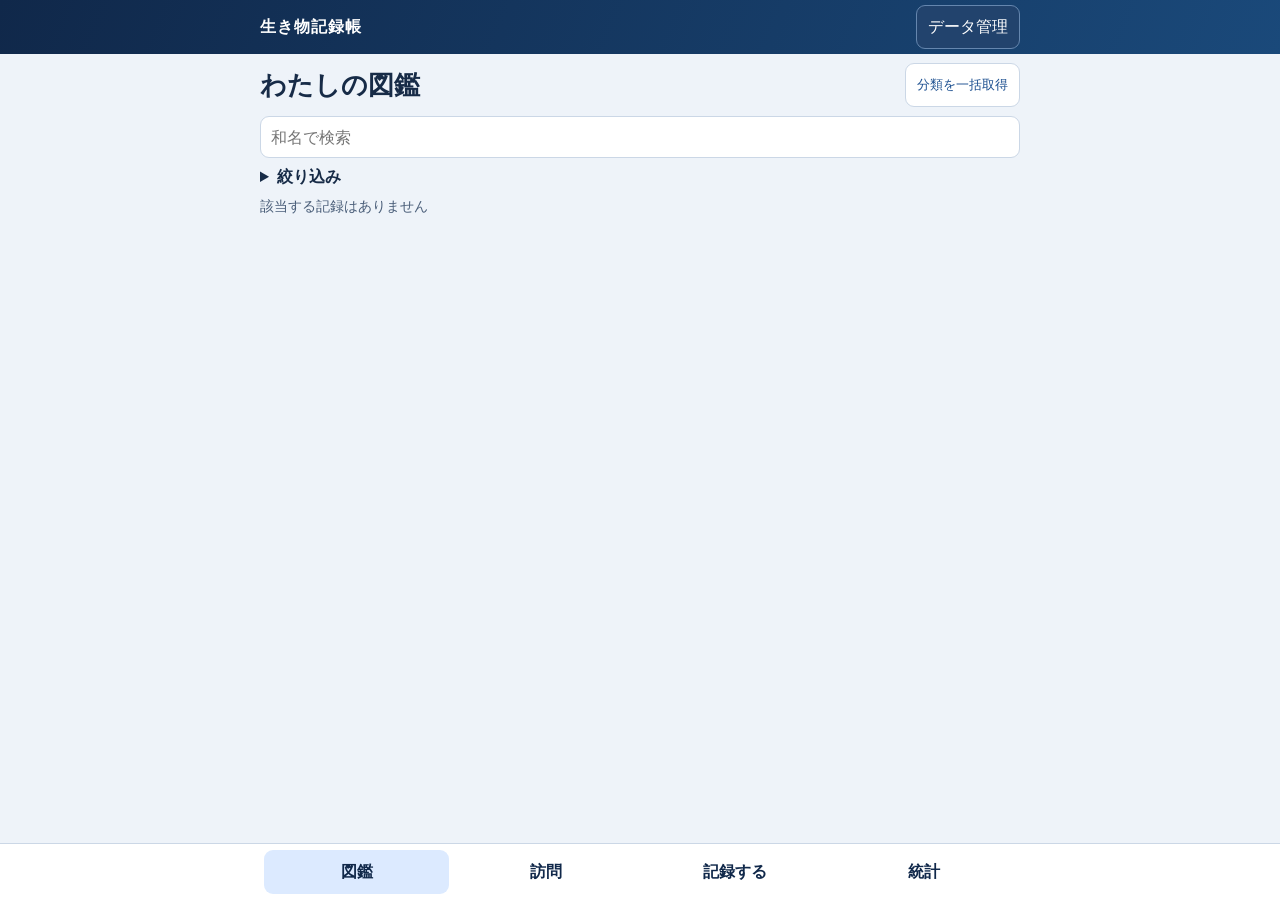
<file: index.html>
<!doctype html>
<html lang="ja">
<head>
  <meta charset="utf-8">
  <meta name="viewport" content="width=device-width, initial-scale=1, viewport-fit=cover">
  <meta name="theme-color" content="#10284a">
  <title>生き物記録帳</title>
  <link rel="manifest" href="./manifest.json">
  <link rel="icon" href="./icon-192.svg">
  <link rel="stylesheet" href="./guide.css">
  <script type="module" src="./guide.mjs"></script>
</head>
<body>
  <header class="masthead">
    <div class="frame"><span class="brand">生き物記録帳</span><button id="backup-open" type="button">データ管理</button></div>
  </header>
  <main class="frame">
    <p id="status" role="status" hidden></p>
    <section id="guide" aria-labelledby="guide-title">
      <div class="section-head">
        <h1 id="guide-title">わたしの図鑑</h1>
        <button id="taxonomy-open" class="secondary" type="button">分類を一括取得</button>
      </div>
      <label class="sr-only" for="search">和名で検索</label>
      <input id="search" type="search" placeholder="和名で検索">
      <details id="filter-panel">
        <summary>絞り込み</summary>
        <div id="filters" class="fields"></div>
      </details>
      <p class="result-count" id="count" aria-live="polite"></p>
      <div class="cards" id="cards"></div>
      <button id="more" type="button" hidden>もっと見る</button>
    </section>
    <section id="facilities" aria-labelledby="facilities-title" hidden>
      <h1 id="facilities-title">訪問履歴</h1>
      <div id="places" class="stack"></div>
    </section>
    <section id="register" aria-labelledby="register-title" hidden>
      <h1 id="register-title">観察を記録</h1>
      <form id="visit-form" class="panel">
        <div class="fields">
          <label>施設名<input required id="place" list="place-list"><datalist id="place-list"></datalist></label>
          <label>施設区分<select id="place-type" required><option value="">選択</option><option>動物園</option><option>水族館</option></select></label>
          <label>訪問日<input type="date" id="date" required></label>
          <label>訪問の備考 <small>任意</small><input id="visit-notes"></label>
        </div>
        <button type="submit" class="secondary">訪問だけ記録</button>
      </form>
      <div class="modes" role="group" aria-label="記録方法">
        <button type="button" data-mode="manual" aria-pressed="true">和名を入力</button>
        <button type="button" data-mode="signs" aria-pressed="false">看板を読み取る</button>
        <button type="button" data-mode="missed" aria-pressed="false">見られなかった</button>
      </div>
      <form id="manual" class="panel mode">
        <label>和名 <small>複数の場合は1行に1件</small><textarea id="names" required rows="3"></textarea></label>
        <label>観察の備考 <small>任意</small><input id="observation-notes"></label>
        <button type="submit">確認・分類取得</button>
      </form>
      <div id="signs" class="panel mode" hidden>
        <label>展示看板の写真 <small>複数選択可</small><input id="files" type="file" accept="image/*" multiple></label>
        <button id="scan" type="button">読み取り開始</button>
        <button id="cancel-scan" class="secondary" type="button" hidden>途中で止める</button>
        <progress id="progress" hidden></progress>
        <p id="scan-status" role="status" hidden></p>
      </div>
      <form id="missed" class="panel mode" hidden>
        <label>見られなかった生き物 <small>1行に1件</small><textarea id="missed-names" rows="3" required></textarea></label>
        <button type="submit">訪問に追加</button>
      </form>
      <section id="review" hidden aria-labelledby="review-title">
        <h2 id="review-title">登録する生き物を確認</h2>
        <p id="review-status" role="status"></p>
        <form id="review-form"><div id="review-list" class="stack"></div><button type="submit">まとめて登録</button></form>
      </section>
    </section>
    <section id="stats" aria-labelledby="stats-title" hidden>
      <h1 id="stats-title">コレクション</h1>
      <div id="statistics"></div>
    </section>
  </main>
  <nav class="bottom-nav" aria-label="メインメニュー">
    <button type="button" data-tab="guide" aria-current="page">図鑑</button>
    <button type="button" data-tab="facilities">訪問</button>
    <button type="button" data-tab="register">記録する</button>
    <button type="button" data-tab="stats">統計</button>
  </nav>
  <dialog id="detail"><div class="dialog-head"><button type="button" class="secondary" data-close>閉じる</button></div><div id="detail-content"></div></dialog>
  <dialog id="taxonomy" aria-labelledby="taxonomy-title">
    <div class="dialog-head"><button type="button" class="secondary" data-close>閉じる</button></div>
    <h2 id="taxonomy-title">登録済みの分類を一括取得</h2>
    <p>iNaturalistで和名を照合し、大分類・目・科・属の空欄を補います。前回の照会結果を再利用し、未照会のものだけ検索します。</p>
    <div class="inline">
      <button id="taxonomy-scan" type="button">未照会の分類を検索</button>
      <button id="taxonomy-refresh" type="button" class="secondary">対象を再照会</button>
      <button id="taxonomy-stop" type="button" class="secondary" hidden>検索を停止</button>
    </div>
    <label class="inline"><input id="taxonomy-compare" type="checkbox">入力済みの分類もすべて照合する</label>
    <progress id="taxonomy-progress" aria-label="分類検索の進捗" hidden></progress>
    <p id="taxonomy-status" role="status"></p>
    <details id="taxonomy-issues" hidden>
      <summary id="taxonomy-issues-title"></summary>
      <ul id="taxonomy-issues-list" class="stack"></ul>
    </details>
    <details id="taxonomy-differences" hidden>
      <summary id="taxonomy-differences-title"></summary>
      <p>登録値と検索結果を表示します。分類名の別表記も含まれます。</p>
      <div class="inline">
        <label class="inline"><input type="checkbox" id="taxonomy-differences-all">すべて選択</label>
        <button type="button" id="taxonomy-save-differences" disabled>選択した差異を一括保存</button>
      </div>
      <p id="taxonomy-differences-status" role="status"></p>
      <ul id="taxonomy-differences-list" class="stack"></ul>
    </details>
    <form id="taxonomy-form" hidden>
      <div class="inline"><button type="submit">選択した分類を保存</button></div>
      <div id="taxonomy-results" class="stack"></div>
    </form>
  </dialog>
  <dialog id="backup"><div class="dialog-head"><button type="button" class="secondary" data-close>閉じる</button></div>
    <h2>データ管理</h2>
    <p>現在の端末の記録と写真をJSONに保存します。</p>
    <button type="button" id="download">JSONを書き出す</button>
    <hr>
    <p>旧アプリのFirebaseから記録を読み込みます。読み込んだ記録はこの端末に保存されます。</p>
    <button type="button" id="legacy-cloud" class="secondary">Firebaseの旧記録を読み込む</button>
    <p id="backup-status" role="status"></p>
  </dialog>
</body>
</html>
</file>
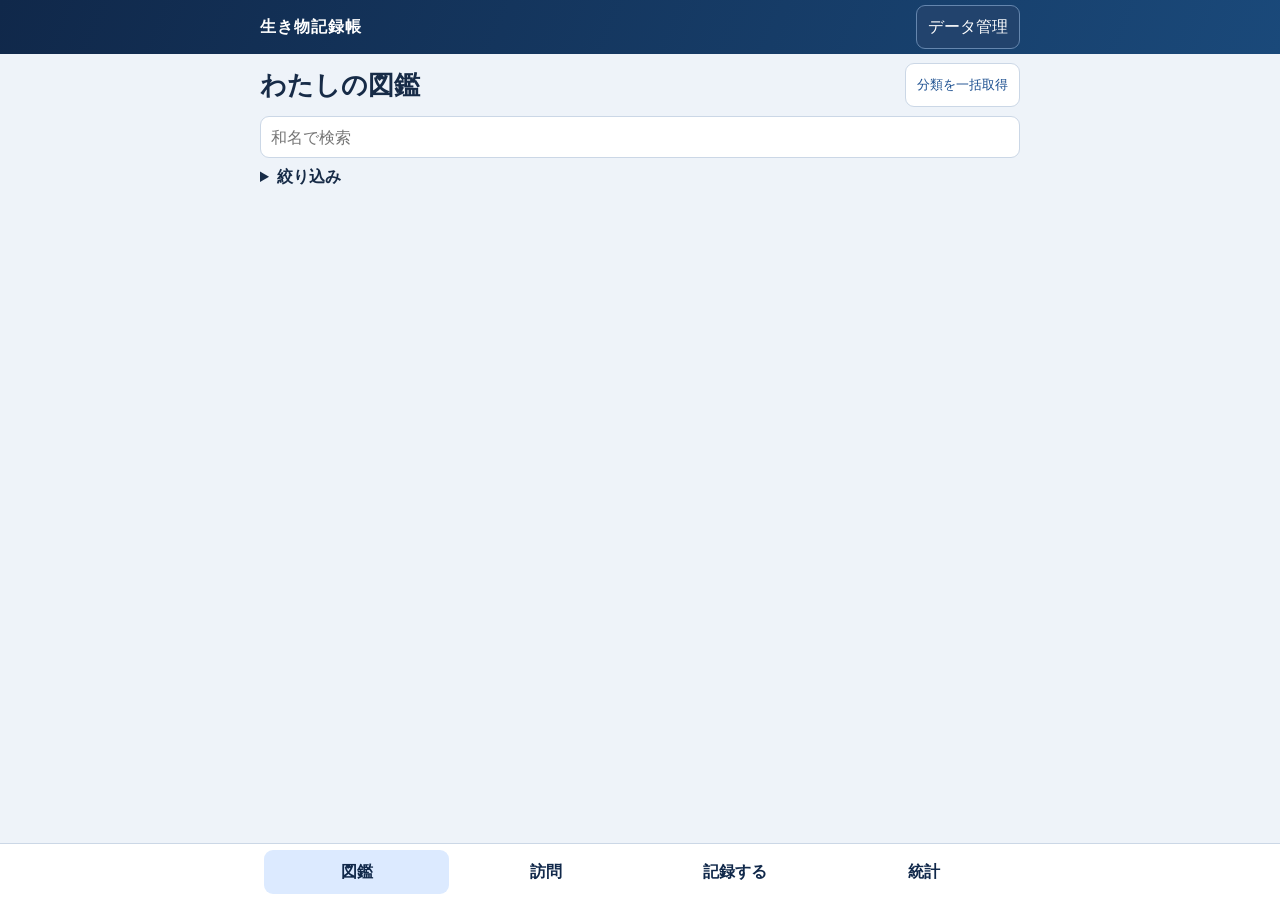
<file: detail.html>
<!doctype html>
<html lang="ja">
<meta charset="utf-8">
<meta name="viewport" content="width=device-width, initial-scale=1">
<title>生き物記録帳</title>
<script>
  const id = new URLSearchParams(location.search).get('id');
  if (id) location.replace('./index.html#species=' + encodeURIComponent(id));
</script>
<meta http-equiv="refresh" content="0;url=./index.html">
<a href="./index.html">生き物記録帳を開く</a>
</html>
</file>
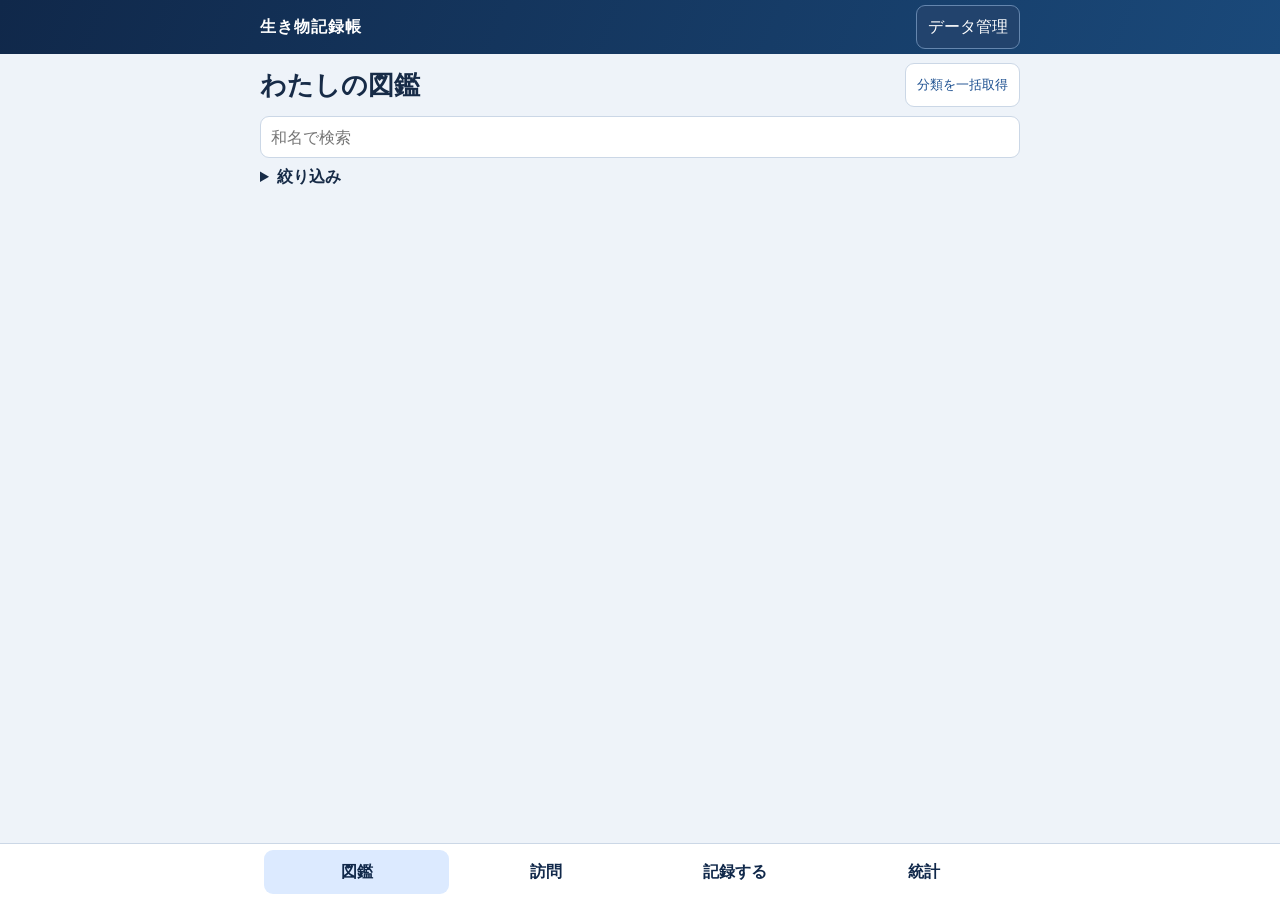
<file: facilities.html>
<!doctype html>
<html lang="ja">
<meta charset="utf-8">
<meta name="viewport" content="width=device-width, initial-scale=1">
<title>生き物記録帳</title>

<meta http-equiv="refresh" content="0;url=./index.html#facilities">
<a href="./index.html#facilities">生き物記録帳を開く</a>
</html>
</file>
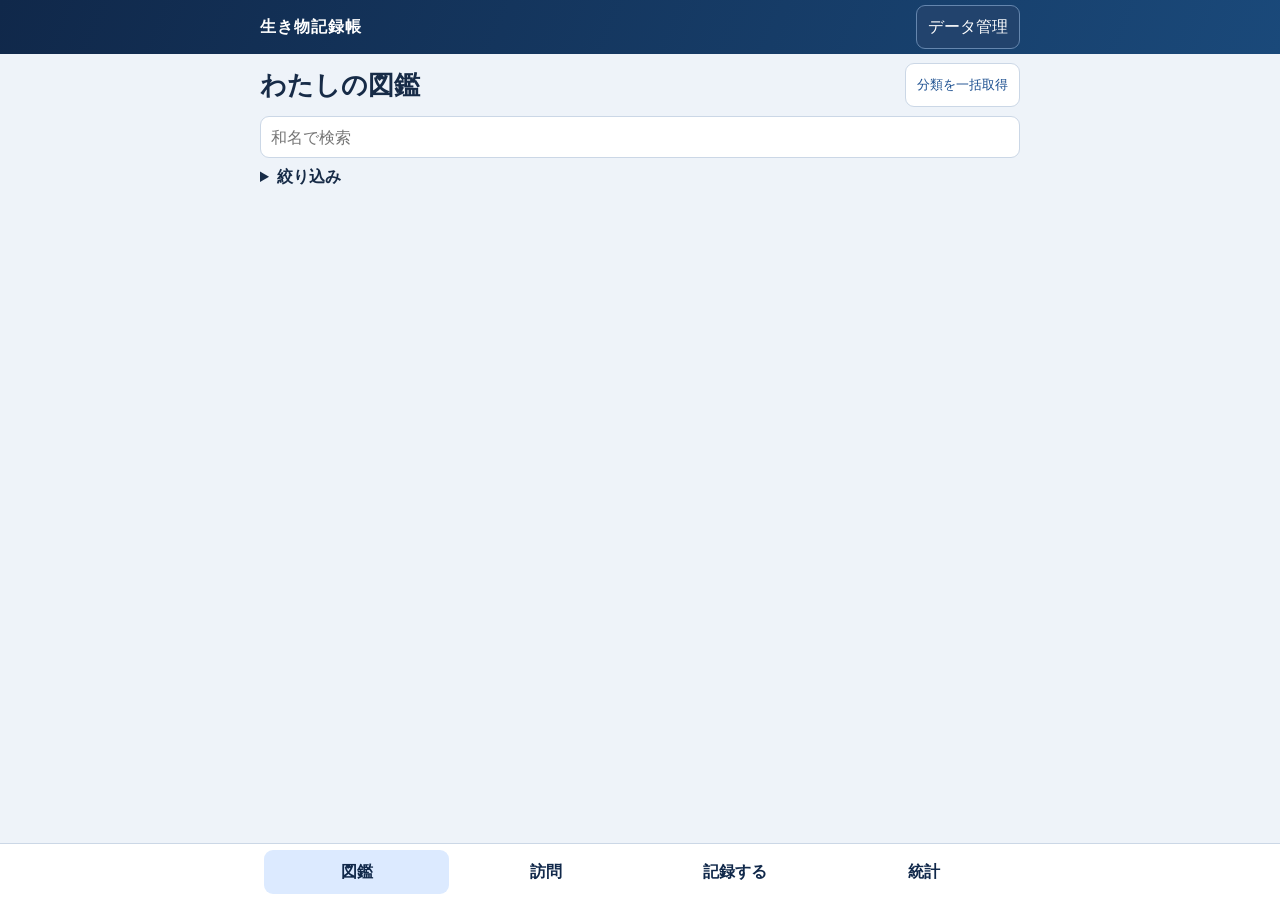
<file: list.html>
<!doctype html>
<html lang="ja">
<meta charset="utf-8">
<meta name="viewport" content="width=device-width, initial-scale=1">
<title>生き物記録帳</title>

<meta http-equiv="refresh" content="0;url=./index.html">
<a href="./index.html">生き物記録帳を開く</a>
</html>
</file>
<file: guide.css>
:root {
  color-scheme: light;
  font-family: system-ui, "Noto Sans", sans-serif;
  color: #172b47;
  background: #eef3f9;
  --navy: #10284a;
  --blue: #1d5090;
  --muted: #4a5e79;
  --line: #cbd7e6;
  --paper: #ffffff;
}
* { box-sizing: border-box; }
body { margin: 0; padding-bottom: calc(76px + env(safe-area-inset-bottom)); }
[hidden] { display: none !important; }
.frame { width: min(100% - 28px, 760px); margin-inline: auto; }
.masthead { background: linear-gradient(112deg, var(--navy), #1a497a); color: white; }
.masthead .frame { display: flex; align-items: center; justify-content: space-between; min-height: 54px; }
.brand { font-weight: 750; letter-spacing: .06em; }
.masthead button { background: #22436d; border-color: #6586ae; }
h1 { margin: 13px 0 10px; font-size: 1.5rem; }
h2 { margin: 12px 0; font-size: 1.17rem; }
h3 { margin: 0 0 8px; font-size: 1rem; }
p { overflow-wrap: anywhere; }
input, textarea, select, button { font: inherit; }
input:not([type=checkbox]), textarea, select { display: block; width: 100%; min-width: 0; min-height: 42px; border: 1px solid var(--line); border-radius: 9px; background: var(--paper); color: inherit; padding: 8px 10px; }
input[type=checkbox] { width: 20px; height: 20px; accent-color: var(--navy); }
textarea { resize: vertical; }
button { cursor: pointer; min-height: 44px; border: 1px solid transparent; border-radius: 9px; padding: 6px 11px; color: white; background: var(--blue); }
button:disabled { opacity: .55; cursor: default; }
:focus-visible { outline: 3px solid #2164ba; outline-offset: 2px; }
.secondary, .modes button, .bottom-nav button { background: var(--paper); border-color: var(--line); color: var(--navy); }
.bottom-nav { position: fixed; z-index: 1; bottom: 0; inset-inline: 0; display: flex; justify-content: center; gap: 4px; padding: 6px 8px calc(6px + env(safe-area-inset-bottom)); border-top: 1px solid var(--line); background: var(--paper); }
.bottom-nav button { flex: 1; max-width: 185px; border-color: transparent; font-weight: 700; }
.bottom-nav button[aria-current], .modes button[aria-pressed=true] { background: #dceaff; }
summary { cursor: pointer; min-height: 40px; padding: 9px 0; font-weight: 650; }
.result-count { margin: 0 0 7px; font-size: .86rem; color: var(--muted); }
.cards { display: grid; grid-template-columns: repeat(2, minmax(0, 1fr)); gap: 7px; }
.card { display: flex; gap: 7px; align-items: center; text-align: start; min-width: 0; min-height: 94px; box-shadow: 0 2px 5px #162e5210; background: var(--paper); color: inherit; border-color: var(--line); padding: 6px; }
.card:hover { border-color: #7198c8; }
.card strong { font-size: .89rem; overflow-wrap: anywhere; display: block; line-height: 1.25; }
.card small { color: var(--muted); font-size: .73rem; }
.thumbnail { width: 62px; height: 62px; flex-shrink: 0; border-radius: 7px; background: #e8f0fb; object-fit: cover; }
.placeholder { display: grid; place-items: center; font-size: 1.45rem; color: #345886; }
#more, #review-form > button { width: 100%; margin-top: 10px; }
.fields { display: grid; grid-template-columns: repeat(2, minmax(0, 1fr)); gap: 8px; }
.panel { background: var(--paper); border: 1px solid var(--line); border-radius: 12px; padding: 11px; }
.panel > * + *, form > * + * { margin-top: 8px; }
label { display: block; font-size: .88rem; font-weight: 650; }
label small { font-weight: 400; color: var(--muted); }
.modes { display: flex; gap: 4px; margin-block: 10px; }
.modes button { flex: 1; padding-inline: 4px; font-size: .85rem; }
.stack { display: grid; gap: 8px; }
.stack details { border: 1px solid var(--line); border-radius: 10px; padding: 0 10px 6px; background: var(--paper); }
.stack details + details { margin-top: 5px; }
.stack p { margin-block: 5px; }
.inline { display: flex; align-items: center; flex-wrap: wrap; gap: 7px; }
.text-button { background: transparent; color: var(--navy); padding-inline: 4px; text-decoration: underline; }
progress { width: 100%; }
dialog { border: 1px solid var(--line); border-radius: 14px; color: inherit; background: var(--paper); width: min(calc(100% - 20px), 580px); max-height: 90dvh; padding: 13px; }
dialog::backdrop { background: #0c1b32bd; }
.dialog-head { display: flex; justify-content: flex-end; }
.species-photo { width: 100%; max-height: 290px; object-fit: contain; border-radius: 10px; background: #e8f0fb; }
.stats-grid { display: grid; grid-template-columns: repeat(2, 1fr); gap: 8px; }
.stats-grid strong { display: block; color: var(--navy); font-size: 1.4rem; }
.notes { white-space: pre-wrap; }
#status:not(:empty) { background: #dfedff; padding: 8px; border-radius: 8px; }
.sr-only { position: absolute; width: 1px; height: 1px; overflow: hidden; clip-path: inset(50%); }
@media (min-width: 600px) { .cards { grid-template-columns: repeat(3, minmax(0, 1fr)); } }

.section-head { display: flex; align-items: center; justify-content: space-between; gap: 8px; margin-block: 9px; }
.section-head h1 { margin: 0; font-size: clamp(1.25rem, 5vw, 1.65rem); }
.section-head button { flex-shrink: 0; color: var(--blue); font-size: .82rem; }
#taxonomy progress { margin-top: 12px; accent-color: var(--blue); }
#taxonomy-results .panel { background: #f6f9fe; }
#taxonomy-results label { min-height: 44px; }
#taxonomy-results dl { display: grid; grid-template-columns: auto 1fr; gap: 3px 12px; margin: 0; font-size: .87rem; }
#taxonomy-results dd { margin: 0; overflow-wrap: anywhere; }
#taxonomy-results .taxon-reference { color: var(--blue); }

#taxonomy-issues, #taxonomy-differences { margin-top: 16px; }
#taxonomy-issues-list, #taxonomy-differences-list { margin: 8px 0 0; padding: 0; list-style: none; }
</file>
